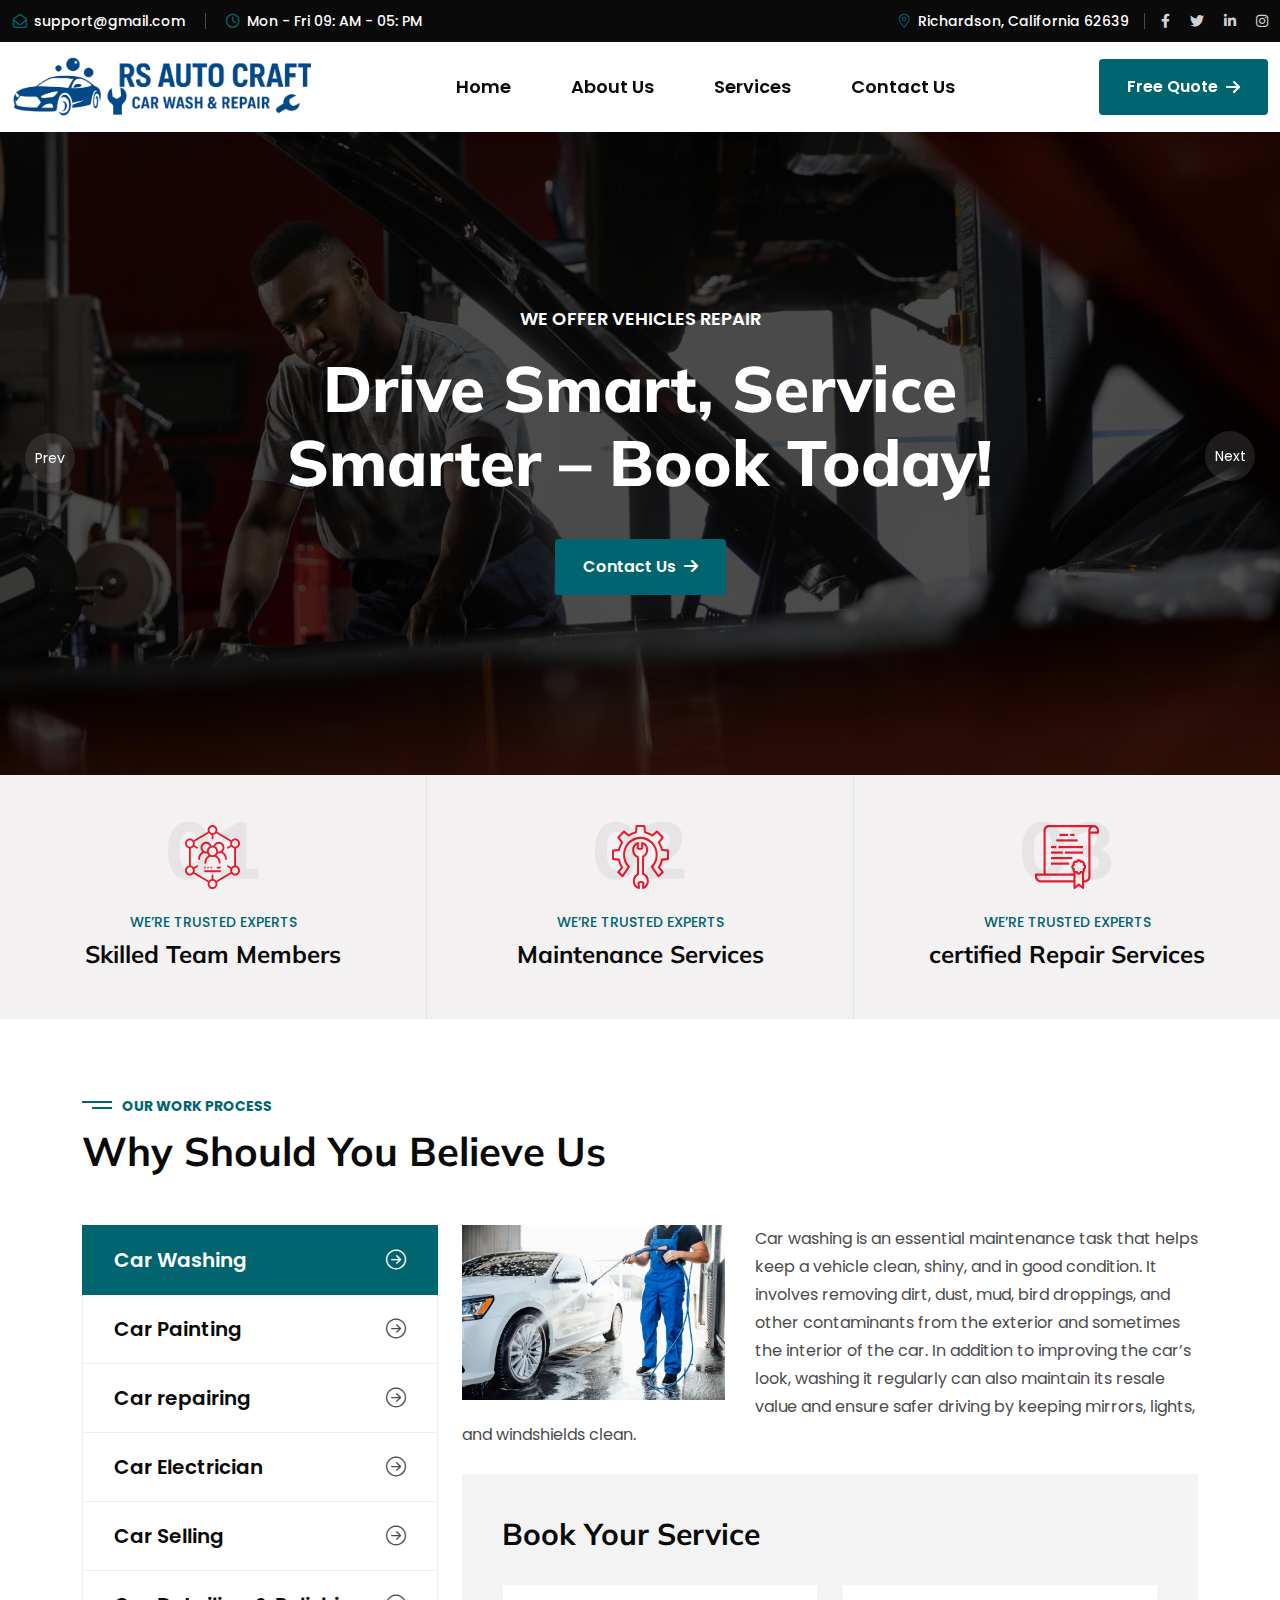
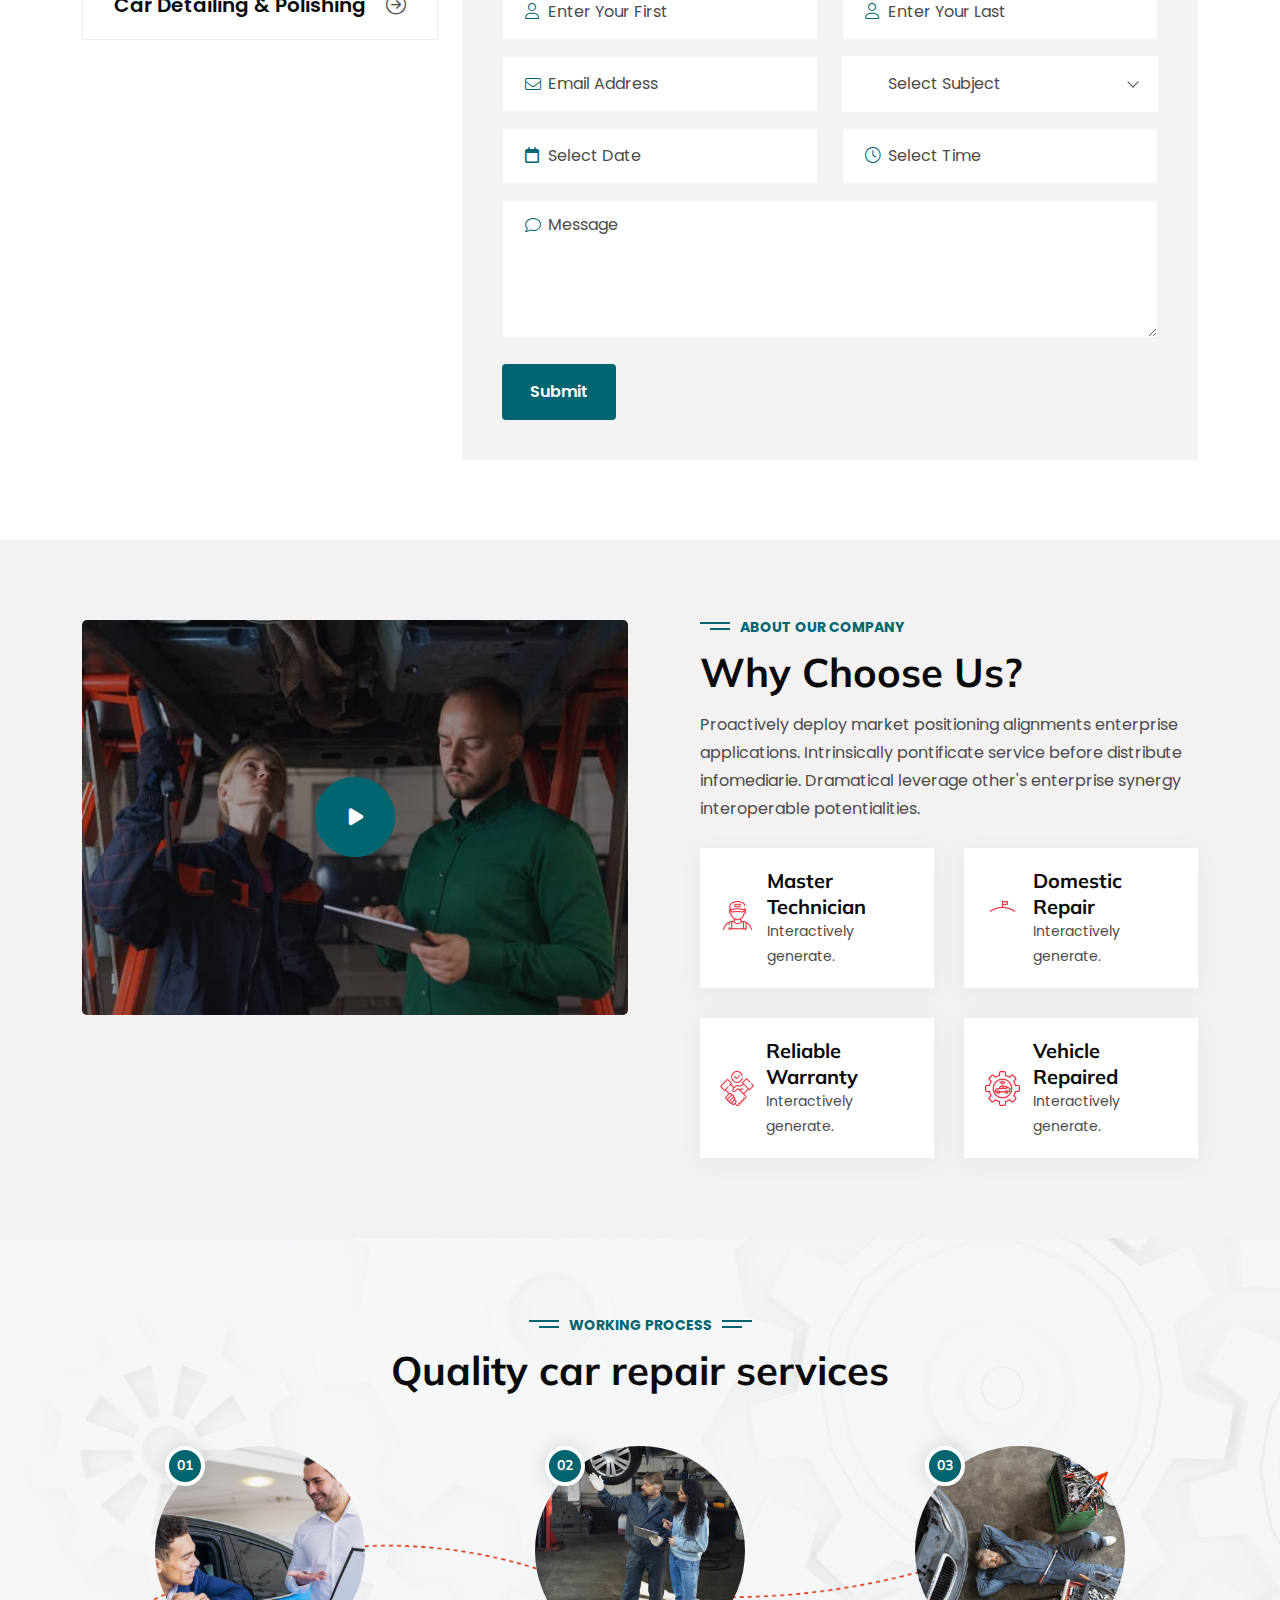
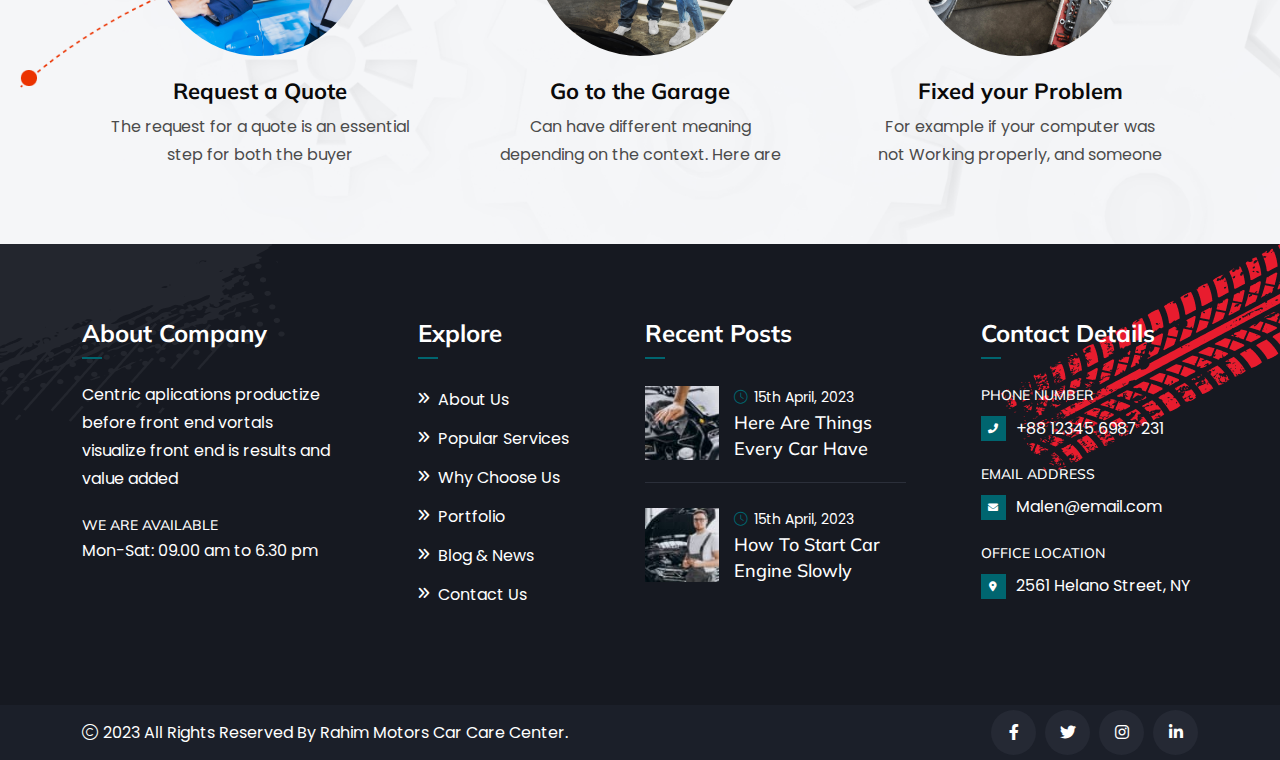
<file: index.html>
<!doctype html>
<html dir="ltr" class="no-js" lang="zxx">

<head>
    <meta charset="utf-8">
    <meta http-equiv="x-ua-compatible" content="ie=edge">
    <title>Rahim Motors</title>
    <meta name="author" content="Rahim Motors Car Care Center">
    <meta name="description" content="Rahim Motors Car Care Center">
    <meta name="keywords" content>
    <meta name="robots" content="NOINDEX,NOFOLLOW">
    <meta name="viewport" content="width=device-width,initial-scale=1,shrink-to-fit=no">
    <link rel="apple-touch-icon" sizes="57x57" href="assets/img/new/fabi1.png">
    <link rel="apple-touch-icon" sizes="60x60" href="assets/img/new/fabi1.png">
    <link rel="apple-touch-icon" sizes="72x72" href="assets/img/new/fabi1.png">
    <link rel="apple-touch-icon" sizes="76x76" href="assets/img/new/fabi1.png">
    <link rel="apple-touch-icon" sizes="114x114" href="assets/img/new/fabi1.png">
    <link rel="apple-touch-icon" sizes="120x120" href="assets/img/new/fabi1.png">
    <link rel="apple-touch-icon" sizes="144x144" href="assets/img/new/fabi1.png">
    <link rel="apple-touch-icon" sizes="152x152" href="assets/img/new/fabi1.png">
    <link rel="apple-touch-icon" sizes="180x180" href="assets/img/new/fabi1.png">
    <link rel="icon" type="image/png" sizes="192x192" href="assets/img/new/fabi1.png">
    <link rel="icon" type="image/png" sizes="32x32" href="assets/img/new/fabi1.png">
    <link rel="icon" type="image/png" sizes="96x96" href="assets/img/new/fabi1.png">
    <link rel="icon" type="image/png" sizes="16x16" href="assets/img/new/fabi1.png">
    <link rel="manifest" href="assets/img/favicons/manifest.json">
    <meta name="msapplication-TileColor" content="#ffffff">
   
    <meta name="theme-color" content="#ffffff">
  <link rel="preconnect" href="https://fonts.googleapis.com">
<link rel="preconnect" href="https://fonts.gstatic.com" crossorigin>
<link href="https://fonts.googleapis.com/css2?family=Mulish:ital,wght@0,200..1000;1,200..1000&family=Poppins:ital,wght@0,100;0,200;0,300;0,400;0,500;0,600;0,700;0,800;0,900;1,100;1,200;1,300;1,400;1,500;1,600;1,700;1,800;1,900&display=swap" rel="stylesheet">
    <link rel="stylesheet" href="assets/css/bootstrap.min.css">
    <link rel="stylesheet" href="assets/css/fontawesome.min.css">
    <link rel="stylesheet" href="assets/css/magnific-popup.min.css">
    <link rel="stylesheet" href="assets/css/slick.min.css">
    <link rel="stylesheet" href="assets/css/odometer-theme-default.css">
    <link rel="stylesheet" href="assets/css/style.css">
</head>

<body>
    <div class="preloader">
        <div class="preloader-inner">
            <div class="loader">
                <div class="line"></div>
                <div class="line"></div>
                <div class="line"></div>
                <div class="line"></div>
                <div class="line"></div>
                <div class="line"></div>
                <div class="subline"></div>
                <div class="subline"></div>
                <div class="subline"></div>
                <div class="subline"></div>
                <div class="subline"></div>
                <div class="loader-circle-1">
                    <div class="loader-circle-2"></div>
                </div>
                <div class="needle"></div>
                <div class="loading">Loading</div>
            </div>
        </div>
    </div>


    <div class="th-menu-wrapper">
        <div class="th-menu-area">
            <div class="mobile-logo"><a href="index.html"><img src="assets/img/new/Frame 1.png" alt="rs auto"></a>
                <div class="close-menu"><button class="th-menu-toggle"><i class="fal fa-times"></i></button></div>
            </div>
            <div class="th-mobile-menu">
                <ul>
                    <li class="menu-item-has-children"><a href="index.html">Home</a>

                    </li>
                    <li class="menu-item-has-children"><a href="#">Services</a>
                        <ul class="sub-menu">
                            <li><a href="service.html">Services Style
                                    1</a></li>
                            <li><a href="service-2.html">Services Style
                                    2</a></li>
                            <li><a href="service-details.html">Services
                                    Details Style 1</a></li>
                            <li><a href="service-details-2.html">Services
                                    Details Style 2</a></li>
                        </ul>
                    </li>
                   

                </ul>
            </div>
        </div>
    </div>
    <header class="th-header header-layout1">
        <div class="header-top">
            <div class="container">
                <div class="row justify-content-center justify-content-lg-between align-items-center">
                    <div class="col-auto d-none d-md-block">
                        <div class="header-links">
                            <ul>
                                <li><i class="fa-regular fa-envelope-open"></i><a
                                        href="mailto:quickhelp@gmail.com">support@gmail.com</a></li>
                                <li><i class="fa-regular fa-clock"></i>Mon - Fri 09: AM - 05: PM</li>
                            </ul>
                        </div>
                    </div>
                    <div class="col-auto">
                        <div class="header-right">
                            <div class="header-links">
                                <ul>
                                    <li><i class="fal fa-location-dot"></i>Richardson, California 62639</li>
                                </ul>
                            </div>
                            <div class="header-social"><a href="https://www.facebook.com/"><i
                                        class="fab fa-facebook-f"></i></a> <a href="https://www.twitter.com/"><i
                                        class="fab fa-twitter"></i></a> <a href="https://www.linkedin.com/"><i
                                        class="fab fa-linkedin-in"></i></a> <a href="https://www.instagram.com/"><i
                                        class="fab fa-instagram"></i></a></div>
                        </div>
                    </div>
                </div>
            </div>
        </div>
        <div class="sticky-wrapper">
            <div class="menu-area">
                <div class="container">
                    <div class="row align-items-center justify-content-between">
                        <div class="col-auto">
                            <div class="header-logo"><a href="index.html"><img src="assets/img/new/Frame 1.png"
                                        ></a></div>
                        </div>
                        <div class="col-auto">
                            <nav class="main-menu d-none d-lg-inline-block">
                                <ul>
                                    <li ><a href="index.html">Home</a>
                                       
                                    </li>
                                    <li><a href="#about-sec">About Us</a></li>
                                    <li><a href="#service-sec">Services</a></li>
                                 
                                    <li><a href="#contact-sec">Contact Us</a></li>
                                </ul>
                            </nav>
                        </div>
                        <div class="col-auto">
                            <div class="header-button"> <a href="contact.html" class="th-btn">Free
                                    Quote<i class="fa-solid fa-arrow-right ms-2"></i></a> <button type="button"
                                    class="th-menu-toggle d-inline-block d-lg-none"><i class="far fa-bars"></i></button>
                            </div>
                        </div>
                    </div>
                </div>
            </div>
        </div>
        <div class="logo-bg"></div>
    </header>
    <div class="th-hero-wrapper hero-1" id="hero">
        <div class="hero-slider-wrap-1">
            <div class="hero-slider-1 th-carousel" id="heroSlide1" data-fade="true">
                <div class="th-hero-slide">
                    <div class="th-hero-bg" data-bg-src="assets/img/hero/hero_bg_1_1.jpg"></div>
                    <div class="container">
                        <div class="hero-style1"><span class="hero-subtitle" data-ani="slideinup"
                                data-ani-delay="0.1s">We offer Vehicles Repair</span>
                            <h1 class="hero-title mb-0" data-ani="slideinup" data-ani-delay="0.3s">Drive Smart, Service </h1>
                            <h1 class="hero-title" data-ani="slideinup" data-ani-delay="0.6s">Smarter – Book Today!
                            </h1>
                            
                            <div class="btn-group justify-content-center" data-ani="slideinup" data-ani-delay="0.8s"><a
                                    href="contact.html" class="th-btn style2"><span>Contact Us<i
                                            class="fa-solid fa-arrow-right ms-2"></i></span></a></div>
                        </div>
                    </div>
                </div>
                <div class="th-hero-slide">
                    <div class="th-hero-bg" data-bg-src="assets/img/hero/hero_bg_1_2.jpg"></div>
                    <div class="container">
                        <div class="hero-style1"><span class="hero-subtitle" data-ani="slideinup"
                                data-ani-delay="0.1s">Welcome to Our Repair Garage</span>
                            <h1 class="hero-title mb-0" data-ani="slideinup" data-ani-delay="0.3s">Stay Road-Ready – Book
                        </h1>
                            <h1 class="hero-title" data-ani="slideinup" data-ani-delay="0.6s">Your Car Service Now!
                            </h1>
                            
                            <div class="btn-group justify-content-center" data-ani="slideinup" data-ani-delay="0.8s"><a
                                    href="contact.html" class="th-btn style2"><span>Contact Us<i
                                            class="fa-solid fa-arrow-right ms-2"></i></span></a></div>
                        </div>
                    </div>
                </div>
            </div>
        </div>
        <div class="icon-box hero-icon"><button data-slick-prev="#heroSlide1" class="slick-arrow default"><i
                    class="fa-sharp fa-light fa-arrow-left-long"></i><span class="icon-text">prev</span></button>
            <button data-slick-next="#heroSlide1" class="slick-arrow default1"><span class="icon-text">next</span><i
                    class="fa-sharp fa-light fa-arrow-right-long"></i></button></div>
    </div>
    <section class="position-relative">
        <div class="row gx-0 th-carousel" data-slide-show="3" data-md-slide-show="2">
            <div class="col-lg-4 col-md-6">
                <div class="feature-card">
                    <div class="feature-card_icon"><img src="assets/img/update_1/icon/feature_3_1.svg" alt="Icon"></div>
                    <div class="media-body"><span class="feature-card_subtitle">We’re Trusted
                            Experts</span>
                        <h3 class="feature-card_title">Skilled Team
                            Members</h3>
                    </div>
                    <div class="feature-card_number">01</div>
                </div>
            </div>
            <div class="col-lg-4 col-md-6">
                <div class="feature-card">
                    <div class="feature-card_icon"><img src="assets/img/update_1/icon/feature_3_2.svg" alt="Icon"></div>
                    <div class="media-body"><span class="feature-card_subtitle">We’re Trusted
                            Experts</span>
                        <h3 class="feature-card_title">Maintenance
                            Services</h3>
                    </div>
                    <div class="feature-card_number">02</div>
                </div>
            </div>
            <div class="col-lg-4 col-md-6">
                <div class="feature-card">
                    <div class="feature-card_icon"><img src="assets/img/update_1/icon/feature_3_3.svg" alt="Icon"></div>
                    <div class="media-body"><span class="feature-card_subtitle">We’re Trusted
                            Experts</span>
                        <h3 class="feature-card_title">certified Repair
                            Services</h3>
                    </div>
                    <div class="feature-card_number">03</div>
                </div>
            </div>
            <div class="col-lg-4 col-md-6">
                <div class="feature-card">
                    <div class="feature-card_icon"><img src="assets/img/update_1/icon/feature_3_4.svg" alt="Icon"></div>
                    <div class="media-body"><span class="feature-card_subtitle">We’re Trusted
                            Experts</span>
                        <h3 class="feature-card_title">Car Cleaning
                            Service</h3>
                    </div>
                    <div class="feature-card_number">04</div>
                </div>
            </div>
        </div>
        
    </section>
    <div class="space">
        <div class="container">
            <div class="title-area text-md-start"><span class="sub-title">OUR WORK PROCESS</span>
                <h2 class="sec-title">Why Should You Believe Us</h2>
            </div>
            <div class="row">
                <div class="col-lg-4">
                    <div class="nav tab-menu1" id="tab-menu1" role="tablist"><button class="tab-btn active"
                            id="nav-one-tab" data-bs-toggle="tab" data-bs-target="#nav-one" type="button" role="tab"
                            aria-controls="nav-one" aria-selected="true">Car Washing <i
                                class="fal fa-circle-arrow-right"></i></button>
                        <button class="tab-btn" id="nav-two-tab" data-bs-toggle="tab" data-bs-target="#nav-two"
                            type="button" role="tab" aria-controls="nav-two" aria-selected="false">Car Painting
                            <i class="fal fa-circle-arrow-right"></i></button>
                        <button class="tab-btn" id="nav-three-tab" data-bs-toggle="tab" data-bs-target="#nav-three"
                            type="button" role="tab" aria-controls="nav-three" aria-selected="false">Car repairing <i
                                class="fal fa-circle-arrow-right"></i></button>
                        <button class="tab-btn" id="nav-four-tab" data-bs-toggle="tab" data-bs-target="#nav-four"
                            type="button" role="tab" aria-controls="nav-four" aria-selected="false">Car Electrician
                            <i class="fal fa-circle-arrow-right"></i></button>
                        <button class="tab-btn" id="nav-five-tab" data-bs-toggle="tab" data-bs-target="#nav-five"
                            type="button" role="tab" aria-controls="nav-five" aria-selected="false">Car Selling
                            <i class="fal fa-circle-arrow-right"></i></button>
                        <button class="tab-btn" id="nav-six-tab" data-bs-toggle="tab" data-bs-target="#nav-six"
                            type="button" role="tab" aria-controls="nav-six" aria-selected="false">Car Detailing &
                            Polishing
                            <i class="fal fa-circle-arrow-right"></i></button>
                    </div>
                </div>
                <div class="col-lg-8 align-self-center">
                    <div class="tab-content why-tabcontent" id="why-tabContent">
                        <div class="tab-pane fade show active" id="nav-one" role="tabpanel"
                            aria-labelledby="nav-one-tab">
                            <div class="why-img"><img src="assets/img/new/car1.jpg" alt="Our Feature">
                            </div>
                            <div class="why-text">
                                <p class="mb-25">Car washing is an essential maintenance task that helps keep a vehicle clean, shiny, and in good condition. It involves removing dirt, dust, mud, bird droppings, and other contaminants from the exterior and sometimes the interior of the car. In addition to improving the car’s look, washing it regularly can also maintain its resale value and ensure safer driving by keeping mirrors, lights, and windshields clean.</p>
                                
                            </div>
                            <div class="contact-form-wrapper">
                                <form action="#" method="POST" class="contact-form ajax-contact">
                                    <h2 class="form-title">Book Your Service</h2>
                                    <div class="row">
                                        <div class="form-group col-6"><input type="text" class="form-control"
                                                name="name" id="name" placeholder="Enter Your First"> <i
                                                class="fal fa-user"></i></div>
                                        <div class="form-group col-6"><input type="text" class="form-control"
                                                name="name" id="name" placeholder="Enter Your Last"> <i
                                                class="fal fa-user"></i></div>
                                        <div class="form-group col-md-6"><input type="email" class="form-control"
                                                name="email" id="email" placeholder="Email Address"> <i
                                                class="fal fa-envelope"></i></div>
                                        <div class="form-group col-md-6"><select name="subject" id="subject"
                                                class="form-select nice-select">
                                                <option value disabled="disabled" selected="selected" hidden>Select
                                                    Subject</option>
                                                <option value="Electrical System">Electrical
                                                    System</option>
                                                <option value="Auto Car Repair">Auto Car
                                                    Repair</option>
                                                <option value="Engine Diagnostics">Engine
                                                    Diagnostics</option>
                                                <option value="Car & Engine Clean">Car & Engine
                                                    Clean</option>
                                            </select></div>
                                        <div class="form-group col-md-6"><input type="text"
                                                class="date-pick form-control" name="date" id="date-pick"
                                                placeholder="Select Date"> <i class="far fa-calendar"></i></div>
                                        <div class="form-group col-md-6"><input type="text"
                                                class="time-pick form-control" name="time" id="time-pick"
                                                placeholder="Select Time"> <i class="fal fa-clock"></i></div>
                                        <div class="form-group col-12"><textarea name="message" id="message" cols="30"
                                                rows="3" class="form-control" placeholder="Message"></textarea> <i
                                                class="fal fa-comment"></i></div>
                                        <div class="form-btn col-12 mt-10"><button class="th-btn">Submit</button></div>
                                    </div>
                                    <p class="form-messages mb-0 mt-3"></p>
                                </form>
                            </div>
                        </div>
                        <div class="tab-pane fade" id="nav-two" role="tabpanel" aria-labelledby="nav-two-tab">
                            <div class="why-img"><img src="assets/img/new/car (4).jpg" alt="Our Feature">
                            </div>
                            <div class="why-text">
                                <p class="mb-25">Car painting is the process of applying a fresh coat of paint to a vehicle to restore or change its appearance. It helps protect the car’s body from rust, scratches, and environmental damage. Car painting includes surface preparation, primer application, base color coat, and a clear coat for shine and protection. There are different types of paint finishes like matte, gloss, metallic, and pearl. </p>
                            </div>
                            <div class="contact-form-wrapper">
                                <form action="#" method="POST" class="contact-form ajax-contact">
                                    <h2 class="form-title">Book Your Service</h2>
                                    <div class="row">
                                        <div class="form-group col-6"><input type="text" class="form-control"
                                                name="name" id="name" placeholder="Enter Your First"> <i
                                                class="fal fa-user"></i></div>
                                        <div class="form-group col-6"><input type="text" class="form-control"
                                                name="name" id="name" placeholder="Enter Your Last"> <i
                                                class="fal fa-user"></i></div>
                                        <div class="form-group col-md-6"><input type="email" class="form-control"
                                                name="email" id="email" placeholder="Email Address"> <i
                                                class="fal fa-envelope"></i></div>
                                        <div class="form-group col-md-6"><select name="subject" id="subject"
                                                class="form-select nice-select">
                                                <option value disabled="disabled" selected="selected" hidden>Select
                                                    Subject</option>
                                                <option value="Electrical System">Electrical
                                                    System</option>
                                                <option value="Auto Car Repair">Auto Car
                                                    Repair</option>
                                                <option value="Engine Diagnostics">Engine
                                                    Diagnostics</option>
                                                <option value="Car & Engine Clean">Car & Engine
                                                    Clean</option>
                                            </select></div>
                                        <div class="form-group col-md-6"><input type="text"
                                                class="date-pick form-control" name="date" id="date-pick"
                                                placeholder="Select Date"> <i class="far fa-calendar"></i></div>
                                        <div class="form-group col-md-6"><input type="text"
                                                class="time-pick form-control" name="time" id="time-pick"
                                                placeholder="Select Time"> <i class="fal fa-clock"></i></div>
                                        <div class="form-group col-12"><textarea name="message" id="message" cols="30"
                                                rows="3" class="form-control" placeholder="Message"></textarea> <i
                                                class="fal fa-comment"></i></div>
                                        <div class="form-btn col-12 mt-10"><button class="th-btn">Send</button></div>
                                    </div>
                                    <p class="form-messages mb-0 mt-3"></p>
                                </form>
                            </div>
                        </div>
                        <div class="tab-pane fade" id="nav-three" role="tabpanel" aria-labelledby="nav-three-tab">
                            <div class="why-img"><img src="assets/img/new/car (1).jpg" alt="Our Feature">
                            </div>
                            <div class="why-text">
                                <p class="mb-25">Car repairing involves fixing or replacing damaged or worn-out parts of a vehicle. It includes work on the engine, brakes, suspension, electrical system, and body. Regular repairs ensure the car runs smoothly and safely. Mechanics use tools and diagnostic equipment to identify issues. Timely repairs help prevent bigger problems and costly breakdowns.

</p>
                            </div>
                            <div class="contact-form-wrapper">
                                <form action="#" method="POST" class="contact-form ajax-contact">
                                    <h2 class="form-title">Book Your Service</h2>
                                    <div class="row">
                                        <div class="form-group col-6"><input type="text" class="form-control"
                                                name="name" id="name" placeholder="Enter Your First"> <i
                                                class="fal fa-user"></i></div>
                                        <div class="form-group col-6"><input type="text" class="form-control"
                                                name="name" id="name" placeholder="Enter Your Last"> <i
                                                class="fal fa-user"></i></div>
                                        <div class="form-group col-md-6"><input type="email" class="form-control"
                                                name="email" id="email" placeholder="Email Address"> <i
                                                class="fal fa-envelope"></i></div>
                                        <div class="form-group col-md-6"><select name="subject" id="subject"
                                                class="form-select nice-select">
                                                <option value disabled="disabled" selected="selected" hidden>Select
                                                    Subject</option>
                                                <option value="Electrical System">Electrical
                                                    System</option>
                                                <option value="Auto Car Repair">Auto Car
                                                    Repair</option>
                                                <option value="Engine Diagnostics">Engine
                                                    Diagnostics</option>
                                                <option value="Car & Engine Clean">Car & Engine
                                                    Clean</option>
                                            </select></div>
                                        <div class="form-group col-md-6"><input type="text"
                                                class="date-pick form-control" name="date" id="date-pick"
                                                placeholder="Select Date"> <i class="far fa-calendar"></i></div>
                                        <div class="form-group col-md-6"><input type="text"
                                                class="time-pick form-control" name="time" id="time-pick"
                                                placeholder="Select Time"> <i class="fal fa-clock"></i></div>
                                        <div class="form-group col-12"><textarea name="message" id="message" cols="30"
                                                rows="3" class="form-control" placeholder="Message"></textarea> <i
                                                class="fal fa-comment"></i></div>
                                        <div class="form-btn col-12 mt-10"><button class="th-btn">Send</button></div>
                                    </div>
                                    <p class="form-messages mb-0 mt-3"></p>
                                </form>
                            </div>
                        </div>
                        <div class="tab-pane fade" id="nav-four" role="tabpanel" aria-labelledby="nav-four-tab">
                            <div class="why-img"><img src="assets/img/new/car (2).jpg" alt="Our Feature">
                            </div>
                            <div class="why-text">
                                <p class="mb-25">A car electrician specializes in diagnosing and repairing a vehicle's electrical systems. This includes lights, battery, wiring, alternator, and electronic controls. They use diagnostic tools to find faults in circuits and components. Car electricians also install accessories like music systems or reverse cameras. Proper electrical maintenance ensures safety and smooth vehicle operation.</p>
                            </div>
                            <div class="contact-form-wrapper">
                                <form action="#" method="POST" class="contact-form ajax-contact">
                                    <h2 class="form-title">Book Your Service</h2>
                                    <div class="row">
                                        <div class="form-group col-6"><input type="text" class="form-control"
                                                name="name" id="name" placeholder="Enter Your First"> <i
                                                class="fal fa-user"></i></div>
                                        <div class="form-group col-6"><input type="text" class="form-control"
                                                name="name" id="name" placeholder="Enter Your Last"> <i
                                                class="fal fa-user"></i></div>
                                        <div class="form-group col-md-6"><input type="email" class="form-control"
                                                name="email" id="email" placeholder="Email Address"> <i
                                                class="fal fa-envelope"></i></div>
                                        <div class="form-group col-md-6"><select name="subject" id="subject"
                                                class="form-select nice-select">
                                                <option value disabled="disabled" selected="selected" hidden>Select
                                                    Subject</option>
                                                <option value="Electrical System">Electrical
                                                    System</option>
                                                <option value="Auto Car Repair">Auto Car
                                                    Repair</option>
                                                <option value="Engine Diagnostics">Engine
                                                    Diagnostics</option>
                                                <option value="Car & Engine Clean">Car & Engine
                                                    Clean</option>
                                            </select></div>
                                        <div class="form-group col-md-6"><input type="text"
                                                class="date-pick form-control" name="date" id="date-pick"
                                                placeholder="Select Date"> <i class="far fa-calendar"></i></div>
                                        <div class="form-group col-md-6"><input type="text"
                                                class="time-pick form-control" name="time" id="time-pick"
                                                placeholder="Select Time"> <i class="fal fa-clock"></i></div>
                                        <div class="form-group col-12"><textarea name="message" id="message" cols="30"
                                                rows="3" class="form-control" placeholder="Message"></textarea> <i
                                                class="fal fa-comment"></i></div>
                                        <div class="form-btn col-12 mt-10"><button class="th-btn">Send</button></div>
                                    </div>
                                    <p class="form-messages mb-0 mt-3"></p>
                                </form>
                            </div>
                        </div>
                        <div class="tab-pane fade" id="nav-five" role="tabpanel" aria-labelledby="nav-five-tab">
                            <div class="why-img"><img src="assets/img/new/car (5).jpg" alt="Our Feature">
                            </div>
                            <div class="why-text">
                                <p class="mb-25">Car selling involves offering new or used vehicles to customers for purchase. It can be done through dealerships, online platforms, or private sales. The process includes showcasing the car, negotiating the price, and completing paperwork. Sellers often provide test drives and highlight features to attract buyers. A well-maintained car sells faster and at a better price.
                                </p>
                            </div>
                            <div class="contact-form-wrapper">
                                <form action="#" method="POST" class="contact-form ajax-contact">
                                    <h2 class="form-title">Book Your Service</h2>
                                    <div class="row">
                                        <div class="form-group col-6"><input type="text" class="form-control"
                                                name="name" id="name" placeholder="Enter Your First"> <i
                                                class="fal fa-user"></i></div>
                                        <div class="form-group col-6"><input type="text" class="form-control"
                                                name="name" id="name" placeholder="Enter Your Last"> <i
                                                class="fal fa-user"></i></div>
                                        <div class="form-group col-md-6"><input type="email" class="form-control"
                                                name="email" id="email" placeholder="Email Address"> <i
                                                class="fal fa-envelope"></i></div>
                                        <div class="form-group col-md-6"><select name="subject" id="subject"
                                                class="form-select nice-select">
                                                <option value disabled="disabled" selected="selected" hidden>Select
                                                    Subject</option>
                                                <option value="Electrical System">Electrical
                                                    System</option>
                                                <option value="Auto Car Repair">Auto Car
                                                    Repair</option>
                                                <option value="Engine Diagnostics">Engine
                                                    Diagnostics</option>
                                                <option value="Car & Engine Clean">Car & Engine
                                                    Clean</option>
                                            </select></div>
                                        <div class="form-group col-md-6"><input type="text"
                                                class="date-pick form-control" name="date" id="date-pick"
                                                placeholder="Select Date"> <i class="far fa-calendar"></i></div>
                                        <div class="form-group col-md-6"><input type="text"
                                                class="time-pick form-control" name="time" id="time-pick"
                                                placeholder="Select Time"> <i class="fal fa-clock"></i></div>
                                        <div class="form-group col-12"><textarea name="message" id="message" cols="30"
                                                rows="3" class="form-control" placeholder="Message"></textarea> <i
                                                class="fal fa-comment"></i></div>
                                        <div class="form-btn col-12 mt-10"><button class="th-btn">Send</button></div>
                                    </div>
                                    <p class="form-messages mb-0 mt-3"></p>
                                </form>
                            </div>
                        </div>
                        <div class="tab-pane fade" id="nav-six" role="tabpanel" aria-labelledby="nav-six-tab">
                            <div class="why-img"><img src="assets/img/new/car (3).jpg" alt="Our Feature">
                            </div>
                            <div class="why-text">
                                <p class="mb-25">Car detailing and polishing involve deep cleaning and restoring the vehicle's interior and exterior. Detailing includes vacuuming, cleaning seats, dashboards, and polishing the paint. Polishing removes minor scratches and adds shine to the surface. It enhances the car’s appearance and protects the paint. Regular detailing keeps the vehicle looking new and well-maintained.</p>
                            </div>
                            <div class="contact-form-wrapper">
                                <form action="#" method="POST" class="contact-form ajax-contact">
                                    <h2 class="form-title">Book Your Service</h2>
                                    <div class="row">
                                        <div class="form-group col-6"><input type="text" class="form-control"
                                                name="name" id="name" placeholder="Enter Your First"> <i
                                                class="fal fa-user"></i></div>
                                        <div class="form-group col-6"><input type="text" class="form-control"
                                                name="name" id="name" placeholder="Enter Your Last"> <i
                                                class="fal fa-user"></i></div>
                                        <div class="form-group col-md-6"><input type="email" class="form-control"
                                                name="email" id="email" placeholder="Email Address"> <i
                                                class="fal fa-envelope"></i></div>
                                        <div class="form-group col-md-6"><select name="subject" id="subject"
                                                class="form-select nice-select">
                                                <option value disabled="disabled" selected="selected" hidden>Select
                                                    Subject</option>
                                                <option value="Electrical System">Electrical
                                                    System</option>
                                                <option value="Auto Car Repair">Auto Car
                                                    Repair</option>
                                                <option value="Engine Diagnostics">Engine
                                                    Diagnostics</option>
                                                <option value="Car & Engine Clean">Car & Engine
                                                    Clean</option>
                                            </select></div>
                                        <div class="form-group col-md-6"><input type="text"
                                                class="date-pick form-control" name="date" id="date-pick"
                                                placeholder="Select Date"> <i class="far fa-calendar"></i></div>
                                        <div class="form-group col-md-6"><input type="text"
                                                class="time-pick form-control" name="time" id="time-pick"
                                                placeholder="Select Time"> <i class="fal fa-clock"></i></div>
                                        <div class="form-group col-12"><textarea name="message" id="message" cols="30"
                                                rows="3" class="form-control" placeholder="Message"></textarea> <i
                                                class="fal fa-comment"></i></div>
                                        <div class="form-btn col-12 mt-10"><button class="th-btn">Send</button></div>
                                    </div>
                                    <p class="form-messages mb-0 mt-3"></p>
                                </form>
                            </div>
                        </div>
                    </div>
                </div>
            </div>
        </div>
    </div>

    <div class="bg-smoke overflow-hidden position-relative" id="about-sec">
        
        <div class="space">
            <div class="container">
                <div class="row">
                    <div class="col-xl-6 mb-35 mb-xl-0">
                        <div class="th-video"><img class="w-100" src="assets/img/update_1/normal/video_3.jpg"
                                alt="Video Image"> <a href="https://www.youtube.com/watch?v=_sI_Ps7JSEk"
                                class="play-btn style2 popup-video"><i class="fas fa-play"></i></a></div>
                    </div>
                    <div class="col-xl-6">
                        <div class="ps-xl-5">
                            <div class="title-area mb-25 text-md-start"><span class="sub-title">About Our Company</span>
                                <h2 class="sec-title">Why Choose Us?</h2>
                            </div>
                            <p class="mt-n2 mb-25 text-md-start text-center">Proactively
                                deploy market positioning
                                alignments enterprise applications.
                                Intrinsically pontificate service before
                                distribute
                                infomediarie. Dramatical leverage other's
                                enterprise synergy interoperable potentialities.
                            </p>
                            <div class="our-feature-wrap">
                                <div class="our-feature">
                                    <div class="our-feature_icon"><img src="assets/img/update_1/icon/feature_4_1.svg"
                                            alt="icon"></div>
                                    <div class="our-feature_content">
                                        <h3 class="our-feature_title">Master
                                            Technician</h3>
                                        <p class="our-feature_text">Interactively
                                            generate.</p>
                                    </div>
                                </div>
                                <div class="our-feature">
                                    <div class="our-feature_icon"><img src="assets/img/update_1/icon/feature_4_2.svg"
                                            alt="icon"></div>
                                    <div class="our-feature_content">
                                        <h3 class="our-feature_title">Domestic
                                            Repair</h3>
                                        <p class="our-feature_text">Interactively
                                            generate.</p>
                                    </div>
                                </div>
                                <div class="our-feature">
                                    <div class="our-feature_icon"><img src="assets/img/update_1/icon/feature_4_3.svg"
                                            alt="icon"></div>
                                    <div class="our-feature_content">
                                        <h3 class="our-feature_title">Reliable
                                            Warranty</h3>
                                        <p class="our-feature_text">Interactively
                                            generate.</p>
                                    </div>
                                </div>
                                <div class="our-feature">
                                    <div class="our-feature_icon"><img src="assets/img/update_1/icon/feature_4_4.svg"
                                            alt="icon"></div>
                                    <div class="our-feature_content">
                                        <h3 class="our-feature_title">Vehicle
                                            Repaired</h3>
                                        <p class="our-feature_text">Interactively
                                            generate.</p>
                                    </div>
                                </div>
                            </div>
                        </div>
                    </div>
                </div>
            </div>
        </div>
        <section class="space process-sec bg-smoke2 space" data-bg-src="assets/img/bg/process_bg_1.png">
            <div class="container">
                <div class="process-line jump"><img src="assets/img/shape/process-line.png" alt=""></div>
                <div class="title-area text-center"><span class="sub-title">Working Process<span
                            class="double-line"></span></span>
                    <h2 class="sec-title">Quality car repair services</h2>
                </div>
                <div class="row gy-30 align-item-center justify-content-center">
                    <div class="col-sm-6 col-xl-4">
                        <div class="process-card">
                            <div class="process-card_img"><img src="assets/img/new/process (6).jpg" alt="Process">
                                <div class="process-card_icon"><span class="number">01</span></div>
                            </div>
                            <div class="process-card_content">
                                <h2 class="process-card_title card-title">Request a Quote</h2>
                                <p class="process-card_text">The request for a quote is an essential step for both the
                                    buyer
                                </p>
                            </div>
                        </div>
                    </div>
                    <div class="col-sm-6 col-xl-4">
                        <div class="process-card">
                            <div class="process-card_img"><img src="assets/img/new/process (5).jpg" alt="Process">
                                <div class="process-card_icon"><span class="number">02</span></div>
                            </div>
                            <div class="process-card_content">
                                <h2 class="process-card_title card-title">Go to the Garage</h2>
                                <p class="process-card_text">Can have different meaning depending on the context. Here
                                    are
                                </p>
                            </div>
                        </div>
                    </div>
                    <div class="col-sm-6 col-xl-4">
                        <div class="process-card">
                            <div class="process-card_img"><img src="assets/img/new/process (7).jpg" alt="Process">
                                <div class="process-card_icon"><span class="number">03</span></div>
                            </div>
                            <div class="process-card_content">
                                <h2 class="process-card_title card-title">Fixed your Problem</h2>
                                <p class="process-card_text">For example if your computer was not Working properly, and
                                    someone</p>
                            </div>
                        </div>
                    </div>
                </div>
            </div>
        </section>

        <footer class="footer-wrapper footer-layout4 footer-layout7 overflow-hidden">
            <div class="widget-area">
                <div class="container">
                    <div class="row justify-content-between">
                        <div class="col-md-6 col-xl-3">
                            <div class="widget footer-widget">
                                <h3 class="widget_title">About Company</h3>
                                <div class="th-widget-about">
                                    <p class="footer-text">Centric aplications
                                        productize before front end vortals
                                        visualize
                                        front end is results and value added</p>
                                    <h4 class="footer-info-title">WE ARE
                                        AVAILABLE</h4>
                                    <p class="footer-text">Mon-Sat: 09.00 am to
                                        6.30 pm</p>
                                </div>
                            </div>
                        </div>
                        <div class="col-md-6 col-xl-auto">
                            <div class="widget widget_nav_menu footer-widget">
                                <h3 class="widget_title">Explore</h3>
                                <div class="menu-all-pages-container">
                                    <ul class="menu">
                                        <li><a href="about.html">About
                                                Us</a></li>
                                        <li><a href="service.html">Popular
                                                Services</a></li>
                                        <li><a href="#feature-area">Why Choose
                                                Us</a></li>
                                        <li><a href="portfolio.html">Portfolio</a></li>
                                        <li><a href="blog.html">Blog &
                                                News</a></li>
                                        <li><a href="contact.html">Contact
                                                Us</a></li>
                                    </ul>
                                </div>
                            </div>
                        </div>
                        <div class="col-md-6 col-xl-3">
                            <div class="widget footer-widget">
                                <h3 class="widget_title">Recent Posts</h3>
                                <div class="recent-post-wrap">
                                    <div class="recent-post">
                                        <div class="media-img"><a href="blog-details.html"><img
                                                    src="assets/img/update_1/blog/recent-post-1-2.jpg"
                                                    alt="Blog Image"></a>
                                        </div>
                                        <div class="media-body">
                                            <div class="recent-post-meta"><a href="blog.html"><i
                                                        class="fal fa-clock"></i>15th
                                                    April, 2023</a></div>
                                            <h4 class="post-title"><a class="text-inherit" href="blog-details.html">Here
                                                    are
                                                    things every car
                                                    have</a></h4>
                                        </div>
                                    </div>
                                    <div class="recent-post">
                                        <div class="media-img"><a href="blog-details.html"><img
                                                    src="assets/img/update_1/blog/recent-post-1-3.jpg"
                                                    alt="Blog Image"></a>
                                        </div>
                                        <div class="media-body">
                                            <div class="recent-post-meta"><a href="blog.html"><i
                                                        class="fal fa-clock"></i>15th
                                                    April, 2023</a></div>
                                            <h4 class="post-title"><a class="text-inherit" href="blog-details.html">How
                                                    to
                                                    start car engine
                                                    slowly</a></h4>
                                        </div>
                                    </div>
                                </div>
                            </div>
                        </div>
                        <div class="col-md-6 col-xl-auto">
                            <div class="widget footer-widget">
                                <h3 class="widget_title">Contact Details</h3>
                                <div class="th-widget-about">
                                    <h4 class="footer-info-title">Phone
                                        Number</h4>
                                    <p class="footer-info"><i class="fas fa-phone-alt"></i><a class="text-inherit"
                                            href="tel:+88123456987231">+88 12345
                                            6987 231</a></p>
                                    <h4 class="footer-info-title">Email
                                        Address</h4>
                                    <p class="footer-info"><i class="fas fa-envelope"></i><a class="text-inherit"
                                            href="mailto:Malen@email.com">Malen@email.com</a></p>
                                    <h4 class="footer-info-title">Office
                                        Location</h4>
                                    <p class="footer-info"><i class="fas fa-map-marker-alt"></i>2561
                                        Helano Street, NY</p>
                                </div>
                            </div>
                        </div>
                    </div>
                </div>
            </div>
            <div class="copyright-wrap">
                <div class="container">
                    <div class="row justify-content-between align-items-center">
                        <div class="col-lg-8 text-center text-lg-start">
                            <p class="copyright-text"><i class="fal fa-copyright"></i> 2023 All
                                Rights Reserved By <a href="#">Rahim Motors Car Care Center.</a></p>
                        </div>
                        <div class="col-auto d-none d-lg-block">
                            <div class="th-social"><a target="_blank" href="https://facebook.com/"><i
                                        class="fab fa-facebook-f"></i></a> <a target="_blank"
                                    href="https://twitter.com/"><i class="fab fa-twitter"></i></a> <a target="_blank"
                                    href="https://instagram.com/"><i class="fab fa-instagram"></i></a> <a
                                    target="_blank" href="https://linkedin.com/"><i class="fab fa-linkedin-in"></i></a>
                            </div>
                        </div>
                    </div>
                </div>
            </div>
            <div class="shape-mockup movingX" data-top="0%" data-left="-7%"><img
                    src="assets/img/update_1/shape/footer_shape_1.png" alt="shape"></div>
            <div class="shape-mockup jump" data-top="0%" data-right="0%"><img
                    src="assets/img/update_1/shape/footer_shape_2.png" alt="shape"></div>
            <div class="scroll-top"><svg class="progress-circle svg-content" width="100%" height="100%"
                    viewBox="-1 -1 102 102">
                    <path d="M50,1 a49,49 0 0,1 0,98 a49,49 0 0,1 0,-98"
                        style="transition: stroke-dashoffset 10ms linear 0s; stroke-dasharray: 307.919, 307.919; stroke-dashoffset: 307.919;">
                    </path>
                </svg></div>
        </footer>
        <script src="assets/js/vendor/jquery-3.6.0.min.js"></script>
        <script src="assets/js/slick.min.js"></script>
        <script src="assets/js/bootstrap.min.js"></script>
        <script src="assets/js/jquery.magnific-popup.min.js"></script>
        <script src="assets/js/countdown.js"></script>
        <script src="assets/js/jquery-ui.min.js"></script>
        <script src="assets/js/imagesloaded.pkgd.min.js"></script>
        <script src="assets/js/circle-progress.js"></script>
        <script src="assets/js/isotope.pkgd.min.js"></script>
        <script src="assets/js/odometer.js"></script>
        <script src="assets/js/appear-2.js"></script>
        <script src="assets/js/tilt.min.js"></script>
        <script src="assets/js/nice-select.min.js"></script>
        <script src="assets/js/wow.min.js"></script>
        <script src="assets/js/main.js"></script>
</body>

</html>
</file>
<file: assets/css/odometer-theme-default.css>
.odometer.odometer-auto-theme,.odometer.odometer-auto-theme .odometer-digit,.odometer.odometer-theme-default,.odometer.odometer-theme-default .odometer-digit{display:-moz-inline-box;display:inline-block;vertical-align:middle;*vertical-align:auto;position:relative;display:inline}.odometer.odometer-auto-theme .odometer-digit .odometer-digit-spacer,.odometer.odometer-theme-default .odometer-digit .odometer-digit-spacer{display:-moz-inline-box;display:inline-block;vertical-align:middle;*vertical-align:auto;visibility:hidden;display:inline}.odometer.odometer-auto-theme .odometer-digit .odometer-digit-inner,.odometer.odometer-theme-default .odometer-digit .odometer-digit-inner{text-align:left;display:block;position:absolute;top:0;left:0;right:0;bottom:0;overflow:hidden}.odometer.odometer-auto-theme .odometer-digit .odometer-ribbon,.odometer.odometer-theme-default .odometer-digit .odometer-ribbon{display:block}.odometer.odometer-auto-theme .odometer-digit .odometer-ribbon-inner,.odometer.odometer-theme-default .odometer-digit .odometer-ribbon-inner{display:block;-webkit-backface-visibility:hidden}.odometer.odometer-auto-theme .odometer-digit .odometer-value,.odometer.odometer-theme-default .odometer-digit .odometer-value{display:block;-webkit-transform:translateZ(0)}.odometer.odometer-auto-theme .odometer-digit .odometer-value.odometer-last-value,.odometer.odometer-theme-default .odometer-digit .odometer-value.odometer-last-value{position:absolute}.odometer.odometer-auto-theme.odometer-animating-up .odometer-ribbon-inner,.odometer.odometer-theme-default.odometer-animating-up .odometer-ribbon-inner{-webkit-transition:-webkit-transform 2s;transition:-webkit-transform 2s;transition:transform 2s;transition:transform 2s,-webkit-transform 2s}.odometer.odometer-auto-theme.odometer-animating-down .odometer-ribbon-inner,.odometer.odometer-auto-theme.odometer-animating-up.odometer-animating .odometer-ribbon-inner,.odometer.odometer-theme-default.odometer-animating-down .odometer-ribbon-inner,.odometer.odometer-theme-default.odometer-animating-up.odometer-animating .odometer-ribbon-inner{-webkit-transform:translateY(-100%);-ms-transform:translateY(-100%);transform:translateY(-100%)}.odometer.odometer-auto-theme.odometer-animating-down.odometer-animating .odometer-ribbon-inner,.odometer.odometer-theme-default.odometer-animating-down.odometer-animating .odometer-ribbon-inner{-webkit-transition:-webkit-transform 2s;transition:-webkit-transform 2s;transition:transform 2s;transition:transform 2s,-webkit-transform 2s;-webkit-transform:translateY(0);-ms-transform:translateY(0);transform:translateY(0)}.odometer.odometer-auto-theme,.odometer.odometer-theme-default{font-family:Helvetica Neue,sans-serif;line-height:1.1em}.odometer.odometer-auto-theme .odometer-value,.odometer.odometer-theme-default .odometer-value{text-align:center}
</file>
